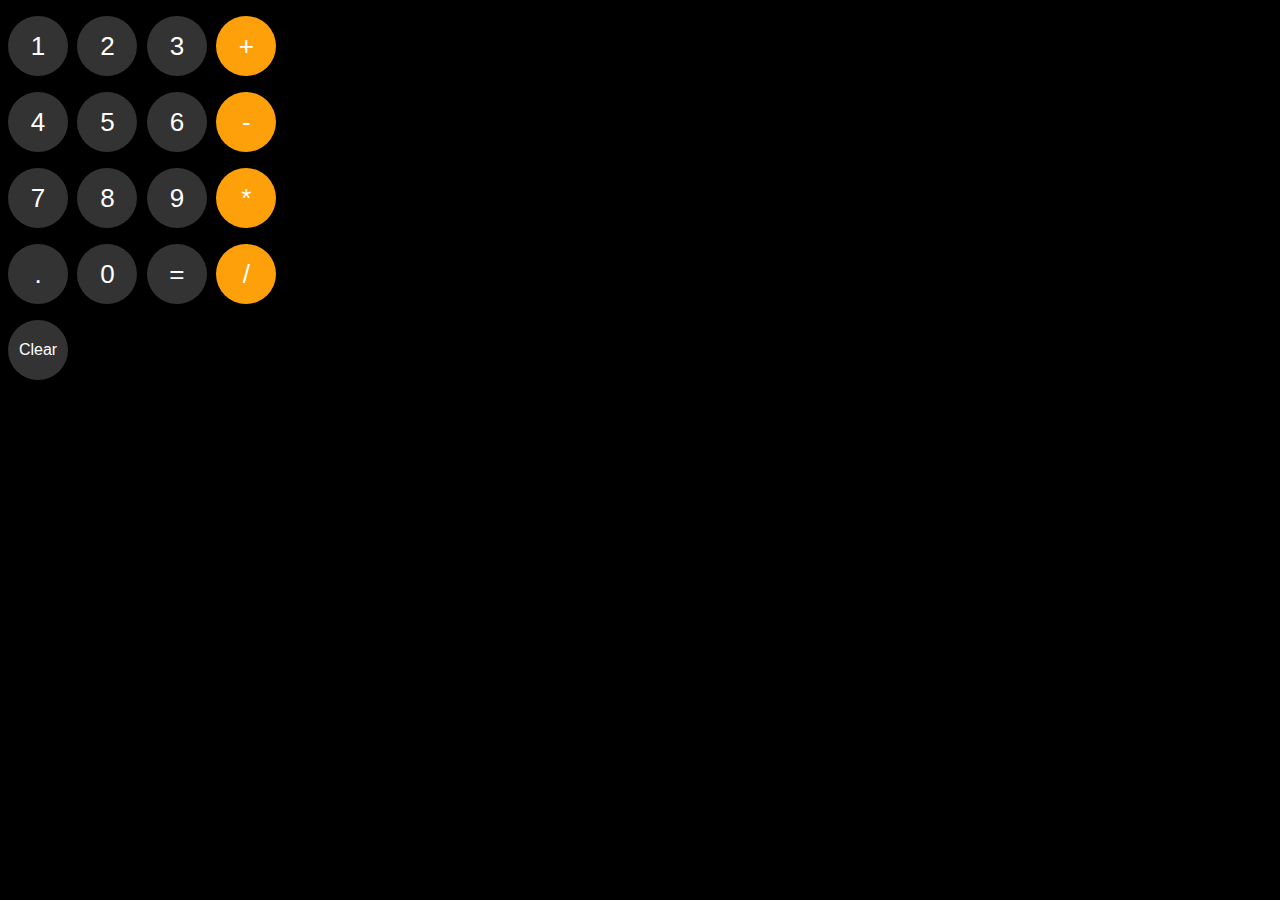
<file: projects/Calculator/calculator.html>
<!DOCTYPE html>
<html>
  <head>
    <title>
      Calculator
    </title>
    <link rel="stylesheet" href="calculator.css">
  </head>
  <body>
    <div class="js_calculation"></div>
    <p>
      <button class="calculator_button gray_button js_button1">1</button>
      <button class="calculator_button gray_button js_button2">2</button>
      <button class="calculator_button gray_button js_button3">3</button>
      <button class="calculator_button orange_button js_button+">+</button>
    </p>

    <p>
      <button class="calculator_button gray_button js_button4">4</button>
      <button class="calculator_button gray_button js_button5">5</button>
      <button class="calculator_button gray_button js_button6">6</button>
      <button class="calculator_button orange_button  js_button-">-</button>
    </p>

    <p>
      <button class="calculator_button gray_button js_button7">7</button>
      <button class="calculator_button gray_button js_button8">8</button>
      <button class="calculator_button gray_button js_button9">9</button>
      <button class="calculator_button orange_button js_button*">*</button>
    </p>

    <p>
      <button class="calculator_button gray_button js_button.">.</button>
      <button class="calculator_button gray_button js_button0">0</button>
      <button class="calculator_button gray_button js_button_equal">=</button>
      <button class="calculator_button orange_button js_button/">/</button>
    </p>
      <button class="calculator_button gray_button js_button_clear clear_button">Clear</button>

    <script src="calculator.js"></script>
  </body>
</html>

  </body>
</html>
</file>
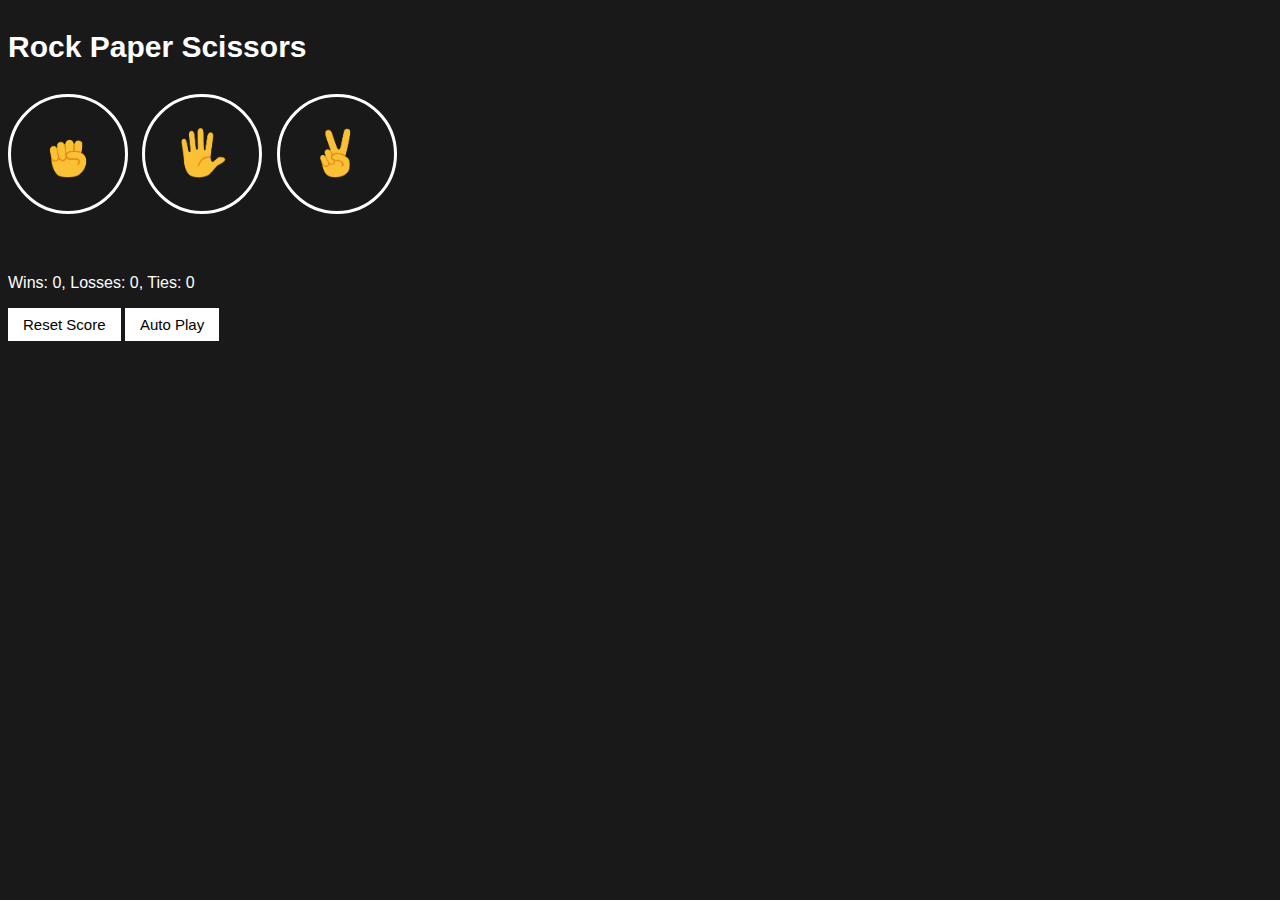
<file: projects/Rock_paper_scissors/rock_paper_scissors.html>
<!DOCTYPE html>
<html>
  <head>
    <link
    class="title_picture"
    rel="icon"
    type="image/png"
    
    href="images/indir.png"
  />
    <title>Rock Paper Scissors</title>
    <link rel="stylesheet" href="rock_paper_scissors.css">

  </head>
  <body>
    <p class="title">Rock Paper Scissors</p>

    <button class="move_button rock_button">   
    <img class="move_icon" src="images/rock-emoji.png"></button>

    <button class="move_button paper_button">
    <img class="move_icon" src="images/paper-emoji.png"></button>

    <button class="move_button scissors_button">
    <img class="move_icon" src="images/scissors-emoji.png"></button>

    <p class="js_result"></p>
    <p class="js_choices"></p>
    <p class="js_score"></p>

    <button class="reset_button">Reset Score</button>
    <button class="auto_play_button">Auto Play</button>

    <p class="confirmation_message"></p>

    <script src="rock_paper_scissors.js"></script>
  </body>
</html>
</file>
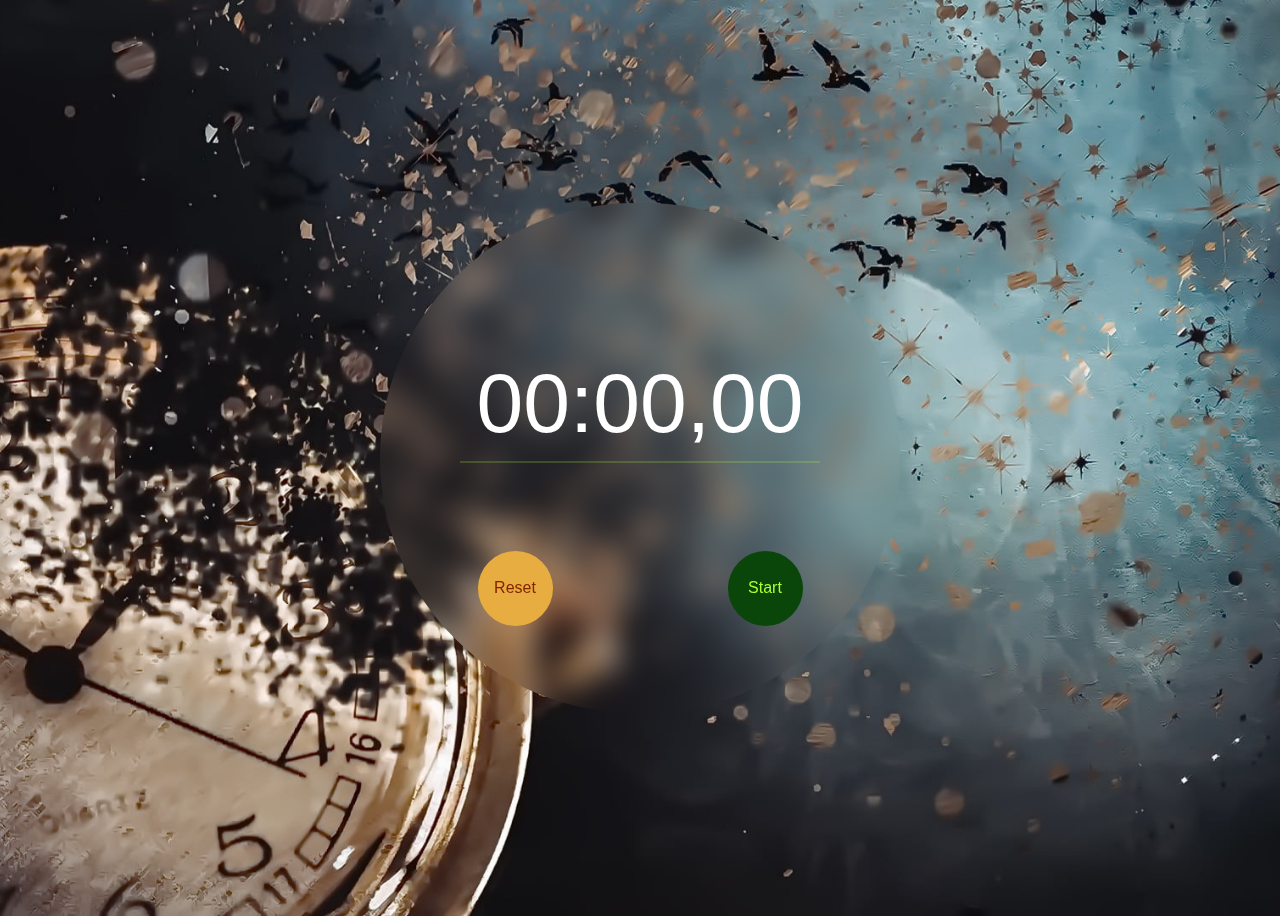
<file: projects/Stopwatch/stopwatch.html>
<!DOCTYPE html>
<html>

  <head>
    <title>
      Stopwatch
    </title>
    <link rel="stylesheet" href="stopwatch.css">
  </head>

  <body>

    <main class="main-container">

      <section class="time_stopwatch_container">
        <div class="time_stopwatch"></div>
      </section>
      <div>
        <hr style="height:2px; border-width: 0; width:72%; color: rgba(173, 255, 47, 0.2); background-color: rgba(173, 255, 47, 0.2);">
      </div>

      <section class="button-container">
        <button class="js-reset-button reset-button">Reset</button>
        <button class="js-start-stop-button start-button">Start</button>
      </section>

    </main>

    <script src="stopwatch.js"></script>

  </body>

</html>
</file>
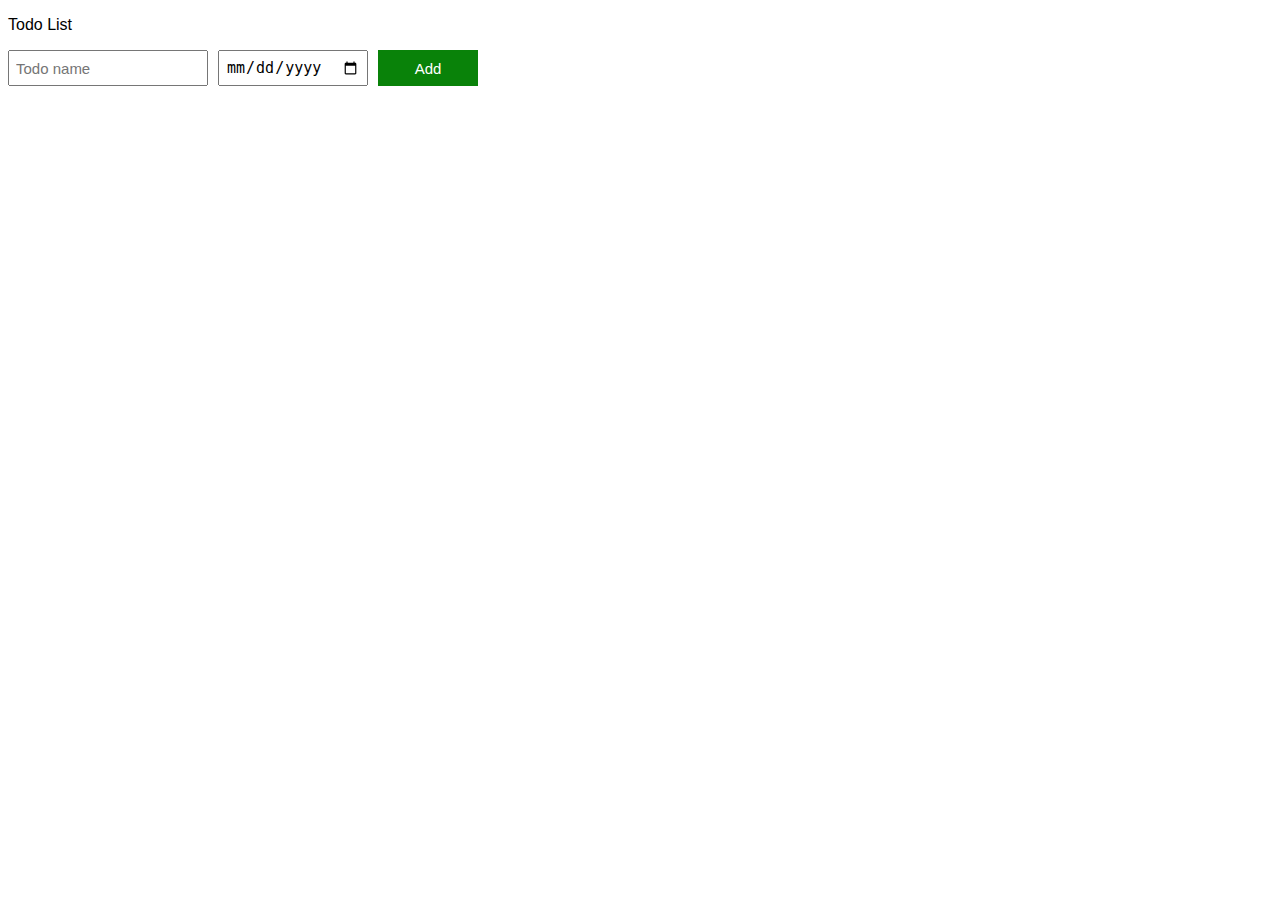
<file: projects/Todo_list/todo-list.html>
<!DOCTYPE html>
<html>
  <head>
    <title>Todo List</title>
    <link rel="stylesheet" href="todo_list.css">
  </head>
  <body>
    <p>Todo List</p>
    <div class="todo_input_grid">
      <input class="js_name_input name_input" placeholder="Todo name">
      <input class="js_due_date_input due_date_input" type="date">
      <button class="add_button js_add_button">Add</button>
    </div>
    <div class="js_todo_list todo_grid"></div>

    <script src="todo_list.js"></script>
  </body>
</html>
</file>
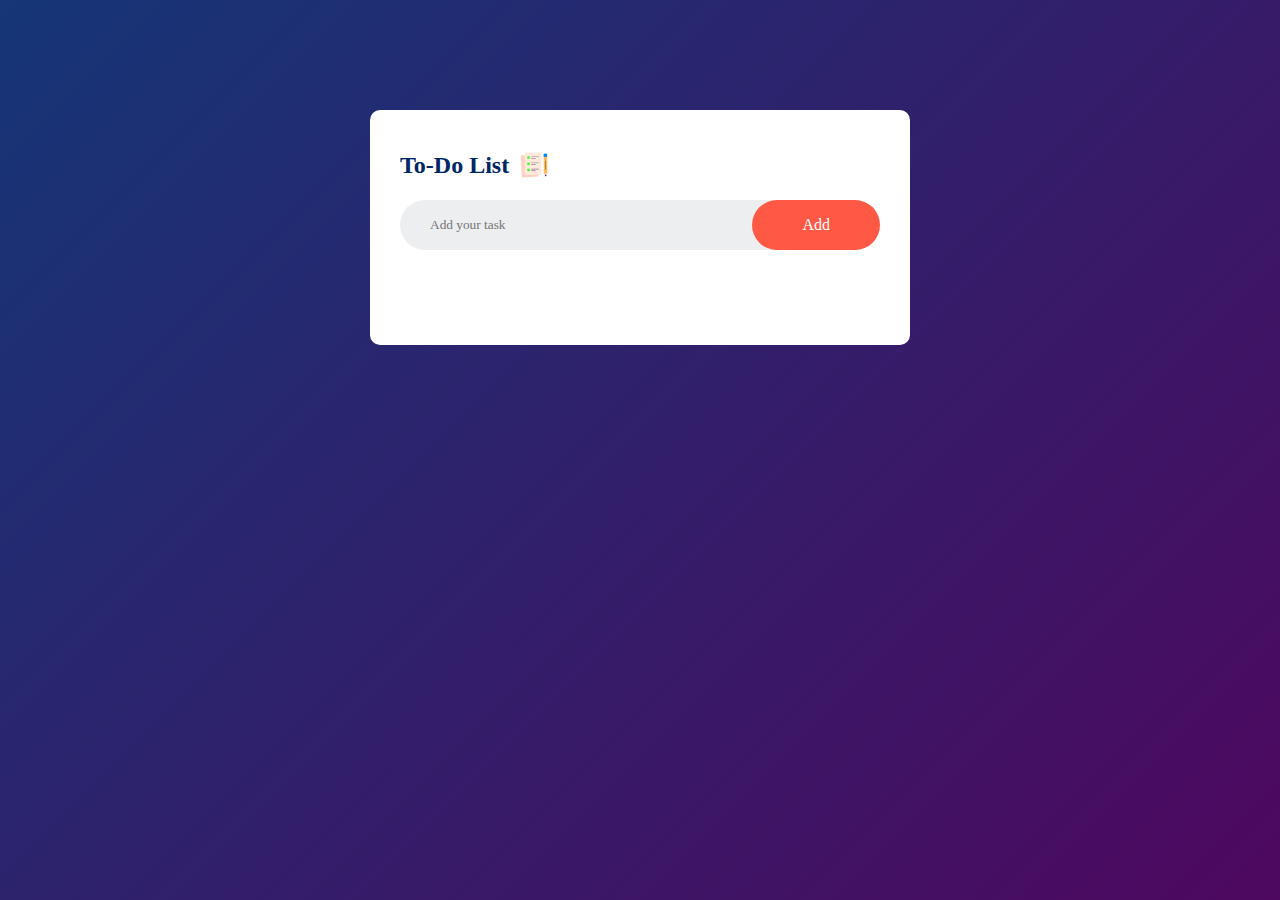
<file: simple-projects/Todo_list/todo-list.html>
<!DOCTYPE html>
<html>
  <head>
    <meta name="viewport" content="width=device-width, initial-scale=1">  
    <title>Todo List</title>
    <link rel="stylesheet" href="todo_list.css">
    <link
    rel="icon"
    type="image/png"
    href="todo-images/title-icon.png"
  />
  </head>
  <body>
    <div class="container">
      <div class="todo-app">
        <h2>To-Do List <img src="todo-images/icon.png"></h2>
        <div class="row">
          <input type="text" id="input-box" placeholder="Add your task" >
          <button onclick="addTask()">Add</button>
        </div>
        <ul id="list-container">
        </ul>
      </div>
    </div>
    <script src="todo_list.js"></script>
  </body>
</html>
</file>
<file: projects/Calculator/calculator.css>
body{
  background-color: black;
  font-family: Arial;
}

.js_calculation{
  color: white;
  margin-top: 15px;
  margin-bottom: 5px;
  font-size: 45px;
}

.calculator_button{
  font-size: 26px;
  height: 60px;
  width: 60px;
  border: none;
  border-radius: 30px;
  margin-right: 5px;
  cursor: pointer;
}

.gray_button{
  background-color: rgb(51, 51, 51);
  color: white;
}
.orange_button{
  background-color: rgb(254, 160, 10);
  color: white;
}
.clear_button{
  font-size: 16px;
}
</file>
<file: projects/Rock_paper_scissors/rock_paper_scissors.css>
body{
  background-color: rgb(25, 25, 25);
  font-family: Arial;
  color: white;
}
.title{
  font-size: 30px;
  font-weight: bold;
  color: white;
  margin-bottom: 30px;
}
.move_button{
  background-color: rgb(25, 25, 25);
  height: 120px;
  width: 120px;
  border: 3px solid white;
  border-radius: 60px;
  margin-right: 10px;
  cursor: pointer;
}

.move_icon{
  height: 50px;
}
.js_result{
  font-size: 25px;
  font-weight: bold;
  margin-top: 50px;
}
.js_score{
  margin-top: 60px;
}

.reset_button,
.auto_play_button,
.confirmation_button_no,
.confirmation_button_yes{
  background-color: white;
  padding: 8px 15px;
  font-size: 15px;
  border: none;
  cursor: pointer;
}
</file>
<file: projects/Stopwatch/stopwatch.css>
body{
  font-family: Arial;
  display: flex;
  align-items: center;
  justify-content: center;
  min-height: 100vh;
  background: url("watch-picture.jpg") no-repeat;
  background-size: cover;
  background-position: center;
}
.main-container{
  position: absolute;
  display: grid;
  background: transparent;
  backdrop-filter: blur(15px);
  color: white;
  width: 500px;
  grid-template-rows: 250px 10px 250px;
  padding-left: 10px;
  padding-right: 10px;
  border-radius: 400px;
  transition: all 0.2s;
}
.main-container:hover {
  box-shadow: 0 0 10px rgba(173, 255, 47, 0.2);
  width: 520px;
  grid-template-rows: 255px 10px 255px;
  
}

.time_stopwatch_container{
  display: flex;
  position: relative;
  align-items: center;
  justify-content: center;
  font-size: 84px;
  border-radius: 120px;
  bottom: -75px;
}
.time_stopwatch{
  text-align: center;
  width: 100%;
}

.button-container{
  display: flex;
  flex-direction: row;
  align-items: center;
  justify-content: space-around;
}

.start-button,
.reset-button,
.stop-button{
  text-align: center;
  color: white;
  border: none;
  height: 75px;
  width: 75px;
  border-radius: 38px;
  font-size: 16px;
  cursor: pointer;
}
.start-button{
  background-color: rgb(10, 69, 10);
  color: greenyellow;
  transition: all 0.2s;
}
.stop-button{
  background-color: rgb(70, 10, 10);
  color: rgb(255, 20, 47);
  transition: all 0.2s;
}
.reset-button{
  background-color: rgb(232, 173, 64);
  color: rgb(132, 35, 0);
  transition: all 0.2s;
}
.stop-button:hover{
  box-shadow: 0 0 10px rgba(255, 20, 47, 0.8);
}
.start-button:hover {
  box-shadow: 0 0 10px rgba(173, 255, 47, 0.8);
}
.reset-button:hover {
  box-shadow: 0 0 10px rgba(255, 165, 0, 0.8);
}
</file>
<file: projects/Todo_list/todo_list.css>
body{
  font-family: Arial;
}
.todo_grid, 
.todo_input_grid{
  display: grid;
  align-items: center;
  grid-template-columns: 200px 150px 100px;
  column-gap: 10px;
  row-gap: 10px;
}
.todo_input_grid{
  margin-bottom: 10px;
  align-items: stretch;
}
.add_button{
  background-color: rgb(9, 130, 9);
  color: white;
  border: none;
  font-size: 15px;
  cursor: pointer;
}
.delete_button{
  background-color: rgb(159, 0, 0);
  color: white;
  border: none;
  font-size: 15px;
  padding-top: 10px;
  padding-bottom: 10px;
  cursor: pointer;
}
.name_input,
.due_date_input{
  font-size: 15px;
  padding: 6px;
}
</file>
<file: simple-projects/Todo_list/todo_list.css>
*{
  margin: 0;
  padding: 0;
  font-family: 'Poppins', 'sans-serif';
  box-sizing: border-box;
}
.container{
  width: 100%;
  min-height: 100vh;
  background: linear-gradient(135deg, #153677, #4e085f);
  padding: 10px;
}
.todo-app{
  width: 100%;
  max-width: 540px;
  background-color: #fff;
  margin: 100px auto 20px;
  padding: 40px 30px 70px;
  border-radius: 10px;
}
.todo-app h2{
  color: #002765;
  display: flex;
  align-items: center;
  margin-bottom: 20px;
}
.todo-app h2 img{
  width: 30px;
  margin-left: 10px;
}
.row{
  display: flex;
  align-items: center;
  justify-content: space-between;
  background-color: #edeef0;
  border-radius: 30px;
  padding-left: 20px;
  margin-bottom: 25px;
}
input{
  flex: 1;
  border: none;
  outline: none;
  background: transparent;
  padding: 10px;
  font-weight: 14px;
}
button{
  border: none;
  outline: none;
  padding: 16px 50px;
  background: #ff5945;
  color: #fff;
  font-size: 16px;
  cursor: pointer;
  border-radius: 40px;
}
ul li{
  list-style: none;
  font-size: 17px;
  padding: 12px 8px 12px 50px;
  user-select: none;
  cursor: pointer;
  position: relative;
}
ul li::before{
  content: '';
  position: absolute;
  height: 28px;
  width: 28px;
  border-radius: 50%;
  background-image: url(todo-images/unchecked.png);
  background-size: cover;
  background-position: center;
  top: 12px;
  left: 8px;
}
ul li.checked{
  color: #555;
  text-decoration: line-through;
}
ul li.checked::before{
  background-image: url(todo-images/checked.png);
}
ul li span{
  position: absolute;
  right: 0;
  top: 5px;
  width: 40px;
  height: 40px;
  font-size: 22px;
  color: #555;
  line-height: 40px;
  text-align: center;
  border-radius: 50px;
}
ul li span:hover{
  background: #edeef0;
}
</file>
